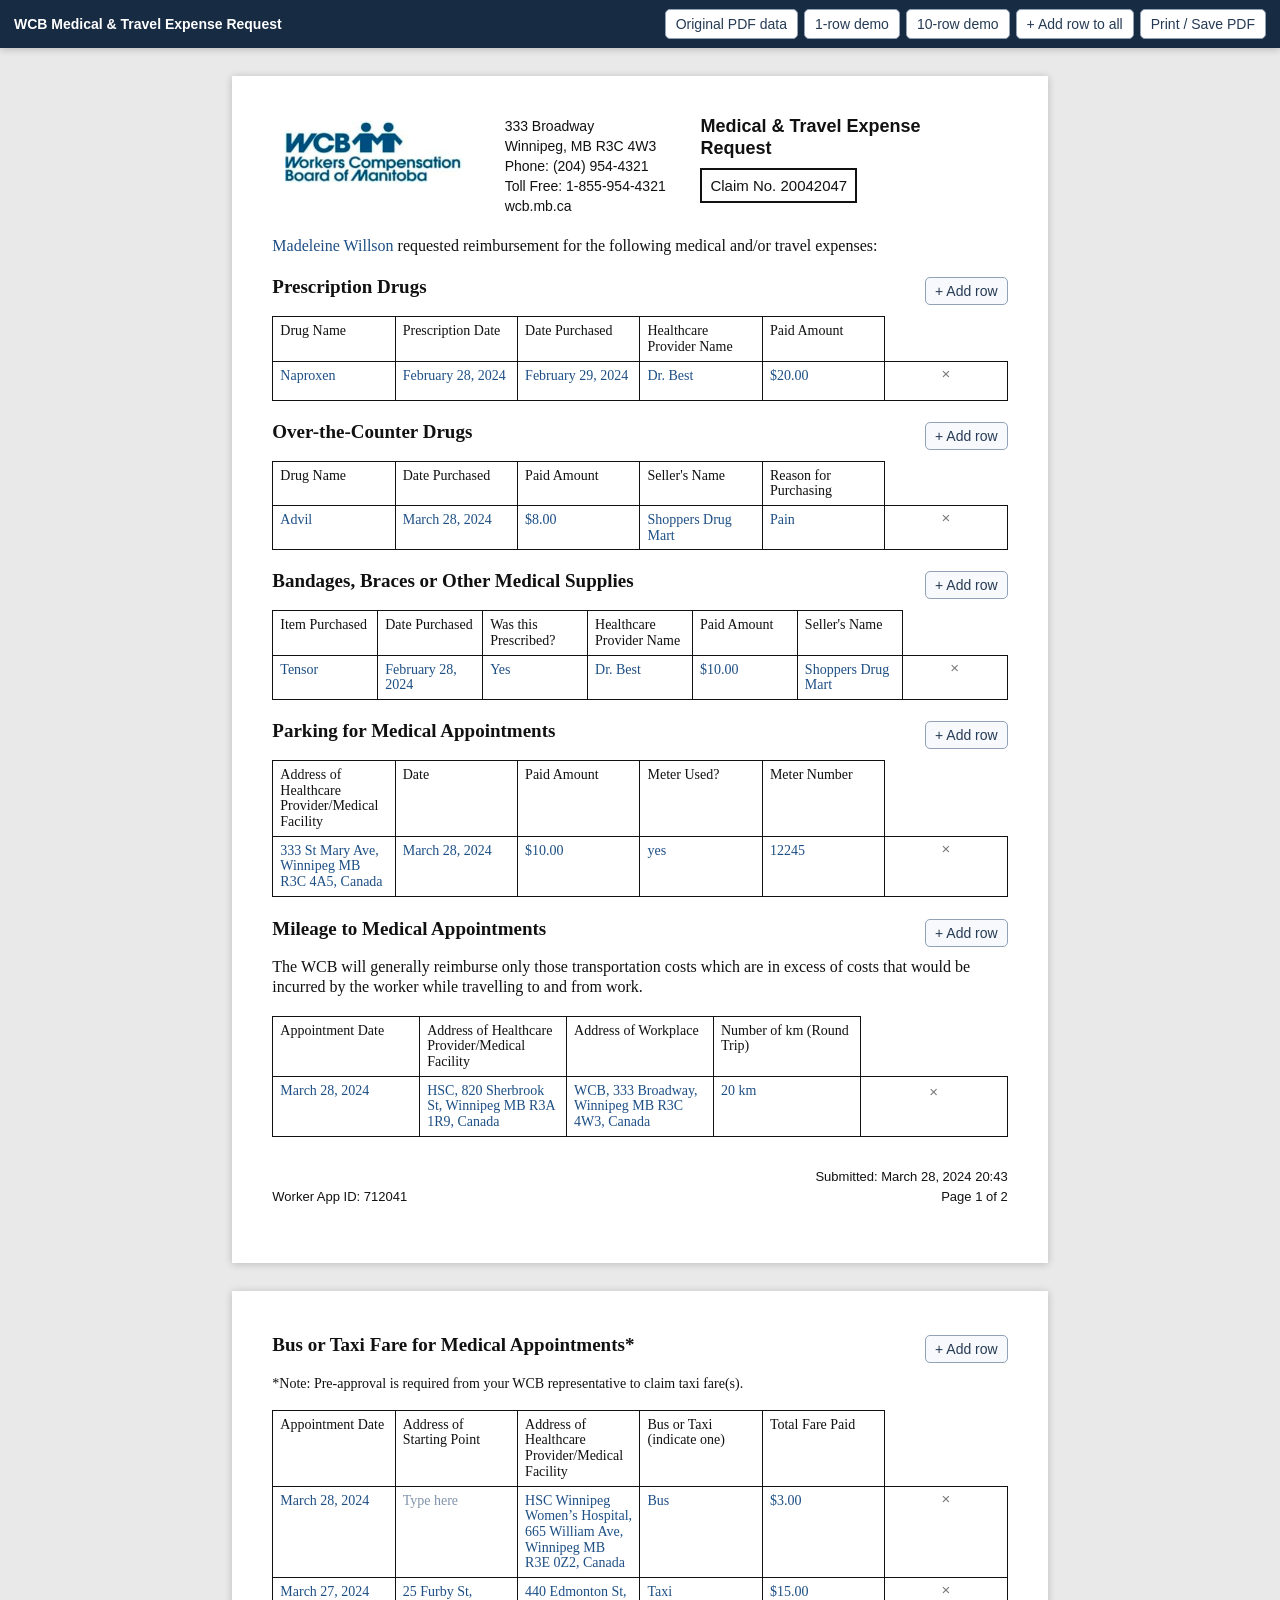
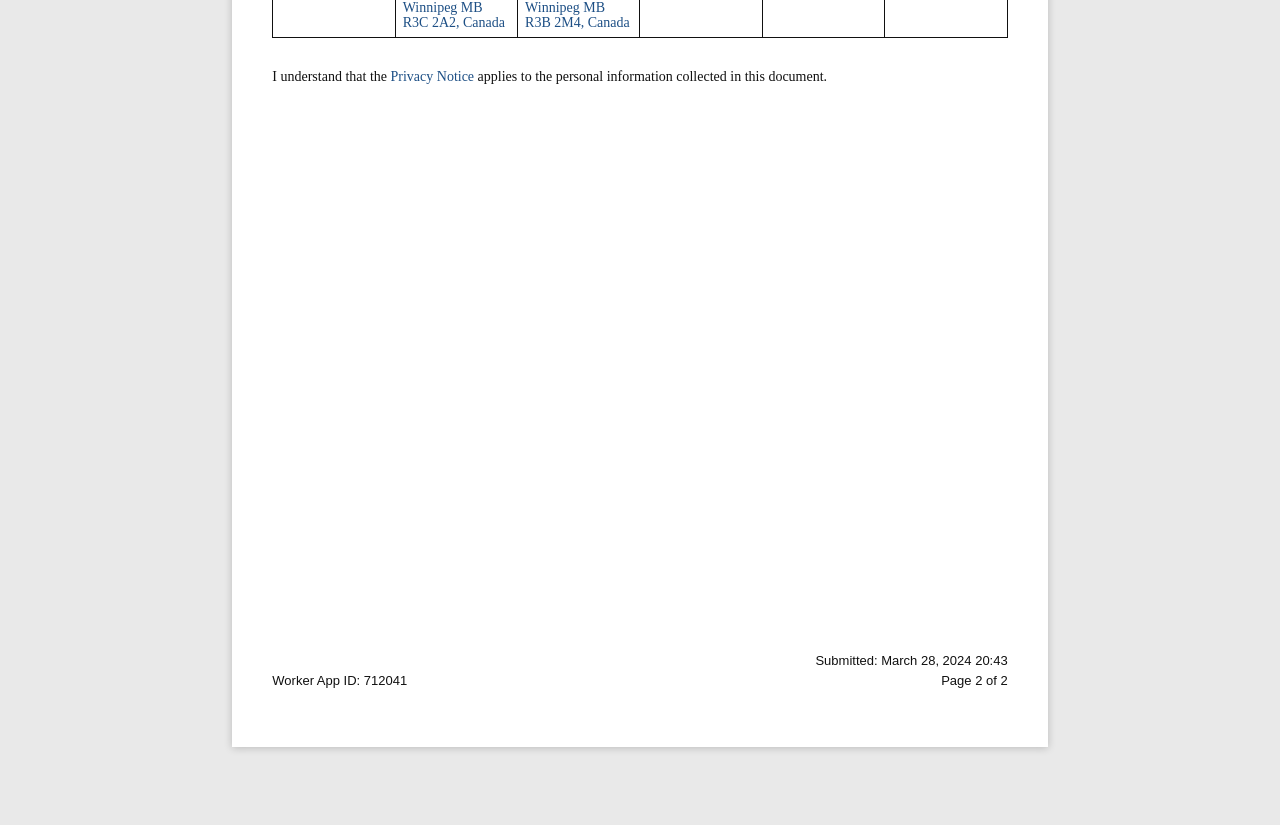
<file: index.html>
<!DOCTYPE html>
<html lang="en">
<head>
<meta charset="UTF-8">
<meta name="viewport" content="width=device-width, initial-scale=1.0">
<title>Medical & Travel Expense Request</title>
<link rel="stylesheet" href="styles.css">
</head>
<body>

<div class="toolbar">
  <div class="toolbar-title">WCB Medical &amp; Travel Expense Request</div>
  <div class="toolbar-actions">
    <button type="button" onclick="loadDataset('original')">Original PDF data</button>
    <button type="button" onclick="loadDataset('one')">1-row demo</button>
    <button type="button" onclick="loadDataset('ten')">10-row demo</button>
    <button type="button" onclick="addRowToAll()">+ Add row to all</button>
    <button type="button" onclick="window.print()">Print / Save PDF</button>
  </div>
</div>

<main id="document">
  <section class="pdf-page" id="page1">
    <header class="pdf-header">
      <div class="brand">
        <img src="assets/wcb-logo.png" alt="Workers Compensation Board of Manitoba">
      </div>
      <div class="contact">
        <div>333 Broadway</div>
        <div>Winnipeg, MB R3C 4W3</div>
        <div>Phone: (204) 954-4321</div>
        <div>Toll Free: 1-855-954-4321</div>
        <div>wcb.mb.ca</div>
      </div>
      <div class="title-block">
        <h1>Medical &amp; Travel Expense<br>Request</h1>
        <div class="claim-box">Claim No. 20042047</div>
      </div>
    </header>

    <p class="intro"><a>Madeleine Willson</a> requested reimbursement for the following medical and/or travel expenses:</p>

    <section class="expense-section" data-section="prescription">
      <div class="section-heading"><h2>Prescription Drugs</h2><button type="button" class="add-row" onclick="addRow('prescription')">+ Add row</button></div>
      <table><thead><tr><th>Drug Name</th><th>Prescription Date</th><th>Date Purchased</th><th>Healthcare Provider Name</th><th>Paid Amount</th></tr></thead><tbody id="prescription-body"></tbody></table>
    </section>

    <section class="expense-section" data-section="otc">
      <div class="section-heading"><h2>Over-the-Counter Drugs</h2><button type="button" class="add-row" onclick="addRow('otc')">+ Add row</button></div>
      <table><thead><tr><th>Drug Name</th><th>Date Purchased</th><th>Paid Amount</th><th>Seller's Name</th><th>Reason for Purchasing</th></tr></thead><tbody id="otc-body"></tbody></table>
    </section>

    <section class="expense-section" data-section="supplies">
      <div class="section-heading"><h2>Bandages, Braces or Other Medical Supplies</h2><button type="button" class="add-row" onclick="addRow('supplies')">+ Add row</button></div>
      <table><thead><tr><th>Item Purchased</th><th>Date Purchased</th><th>Was this Prescribed?</th><th>Healthcare Provider Name</th><th>Paid Amount</th><th>Seller's Name</th></tr></thead><tbody id="supplies-body"></tbody></table>
    </section>

    <section class="expense-section" data-section="parking">
      <div class="section-heading"><h2>Parking for Medical Appointments</h2><button type="button" class="add-row" onclick="addRow('parking')">+ Add row</button></div>
      <table><thead><tr><th>Address of Healthcare Provider/Medical Facility</th><th>Date</th><th>Paid Amount</th><th>Meter Used?</th><th>Meter Number</th></tr></thead><tbody id="parking-body"></tbody></table>
    </section>

    <section class="expense-section mileage-section" data-section="mileage">
      <div class="section-heading"><h2>Mileage to Medical Appointments</h2><button type="button" class="add-row" onclick="addRow('mileage')">+ Add row</button></div>
      <p class="explanation">The WCB will generally reimburse only those transportation costs which are in excess of costs that would be incurred by the worker while travelling to and from work.</p>
      <table><thead><tr><th>Appointment Date</th><th>Address of Healthcare Provider/Medical Facility</th><th>Address of Workplace</th><th>Number of km (Round Trip)</th></tr></thead><tbody id="mileage-body"></tbody></table>
    </section>

    <footer class="pdf-footer">
      <span>Worker App ID: 712041</span>
      <span>Submitted: March 28, 2024 20:43<br><strong>Page 1 of 2</strong></span>
    </footer>
  </section>

  <section class="pdf-page page2" id="page2">
    <section class="expense-section taxi-section" data-section="taxi">
      <div class="section-heading"><h2>Bus or Taxi Fare for Medical Appointments*</h2><button type="button" class="add-row" onclick="addRow('taxi')">+ Add row</button></div>
      <p class="taxi-note">*Note: Pre-approval is required from your WCB representative to claim taxi fare(s).</p>
      <table><thead><tr><th>Appointment Date</th><th>Address of Starting Point</th><th>Address of Healthcare Provider/Medical Facility</th><th>Bus or Taxi<br>(indicate one)</th><th>Total Fare Paid</th></tr></thead><tbody id="taxi-body"></tbody></table>
      <p class="privacy">I understand that the <a>Privacy Notice</a> applies to the personal information collected in this document.</p>
    </section>
    <footer class="pdf-footer">
      <span>Worker App ID: 712041</span>
      <span>Submitted: March 28, 2024 20:43<br><strong>Page 2 of 2</strong></span>
    </footer>
  </section>
</main>
<script src="script.js"></script>
</body>
</html>
</file>
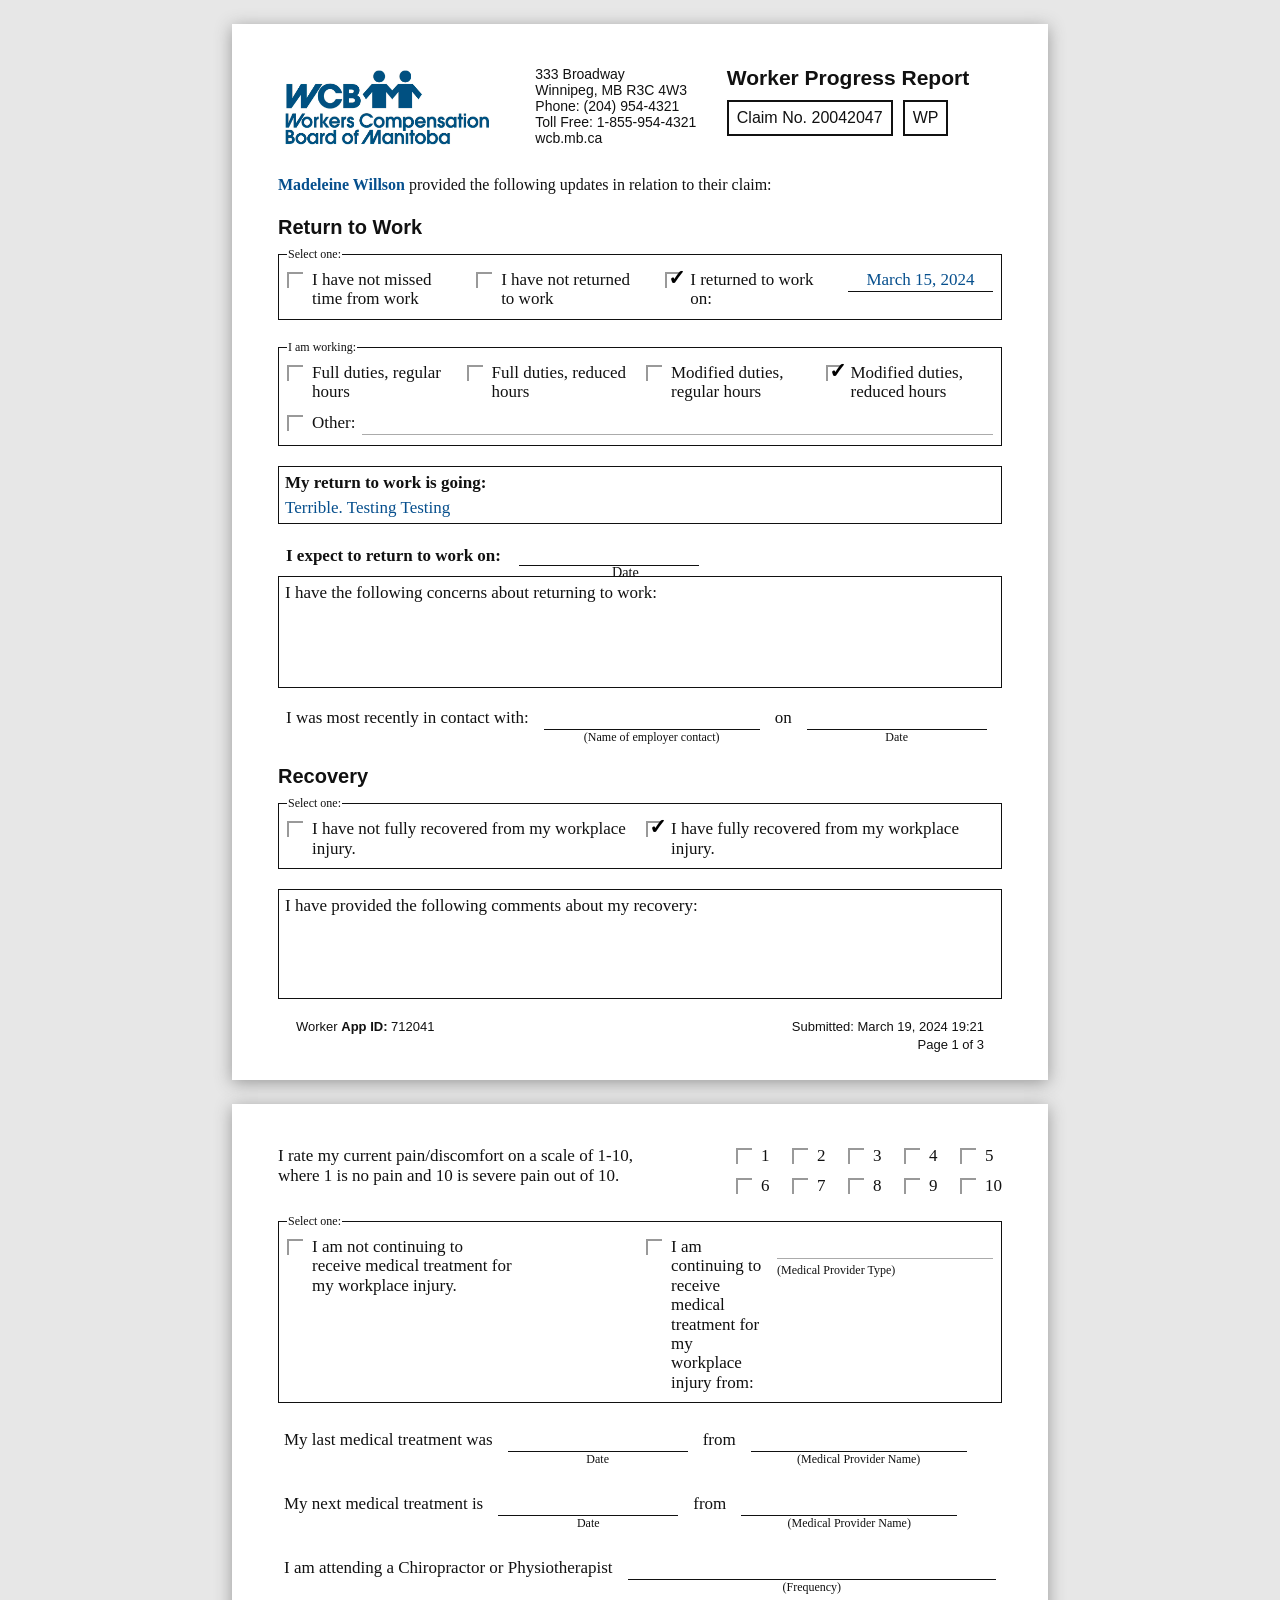
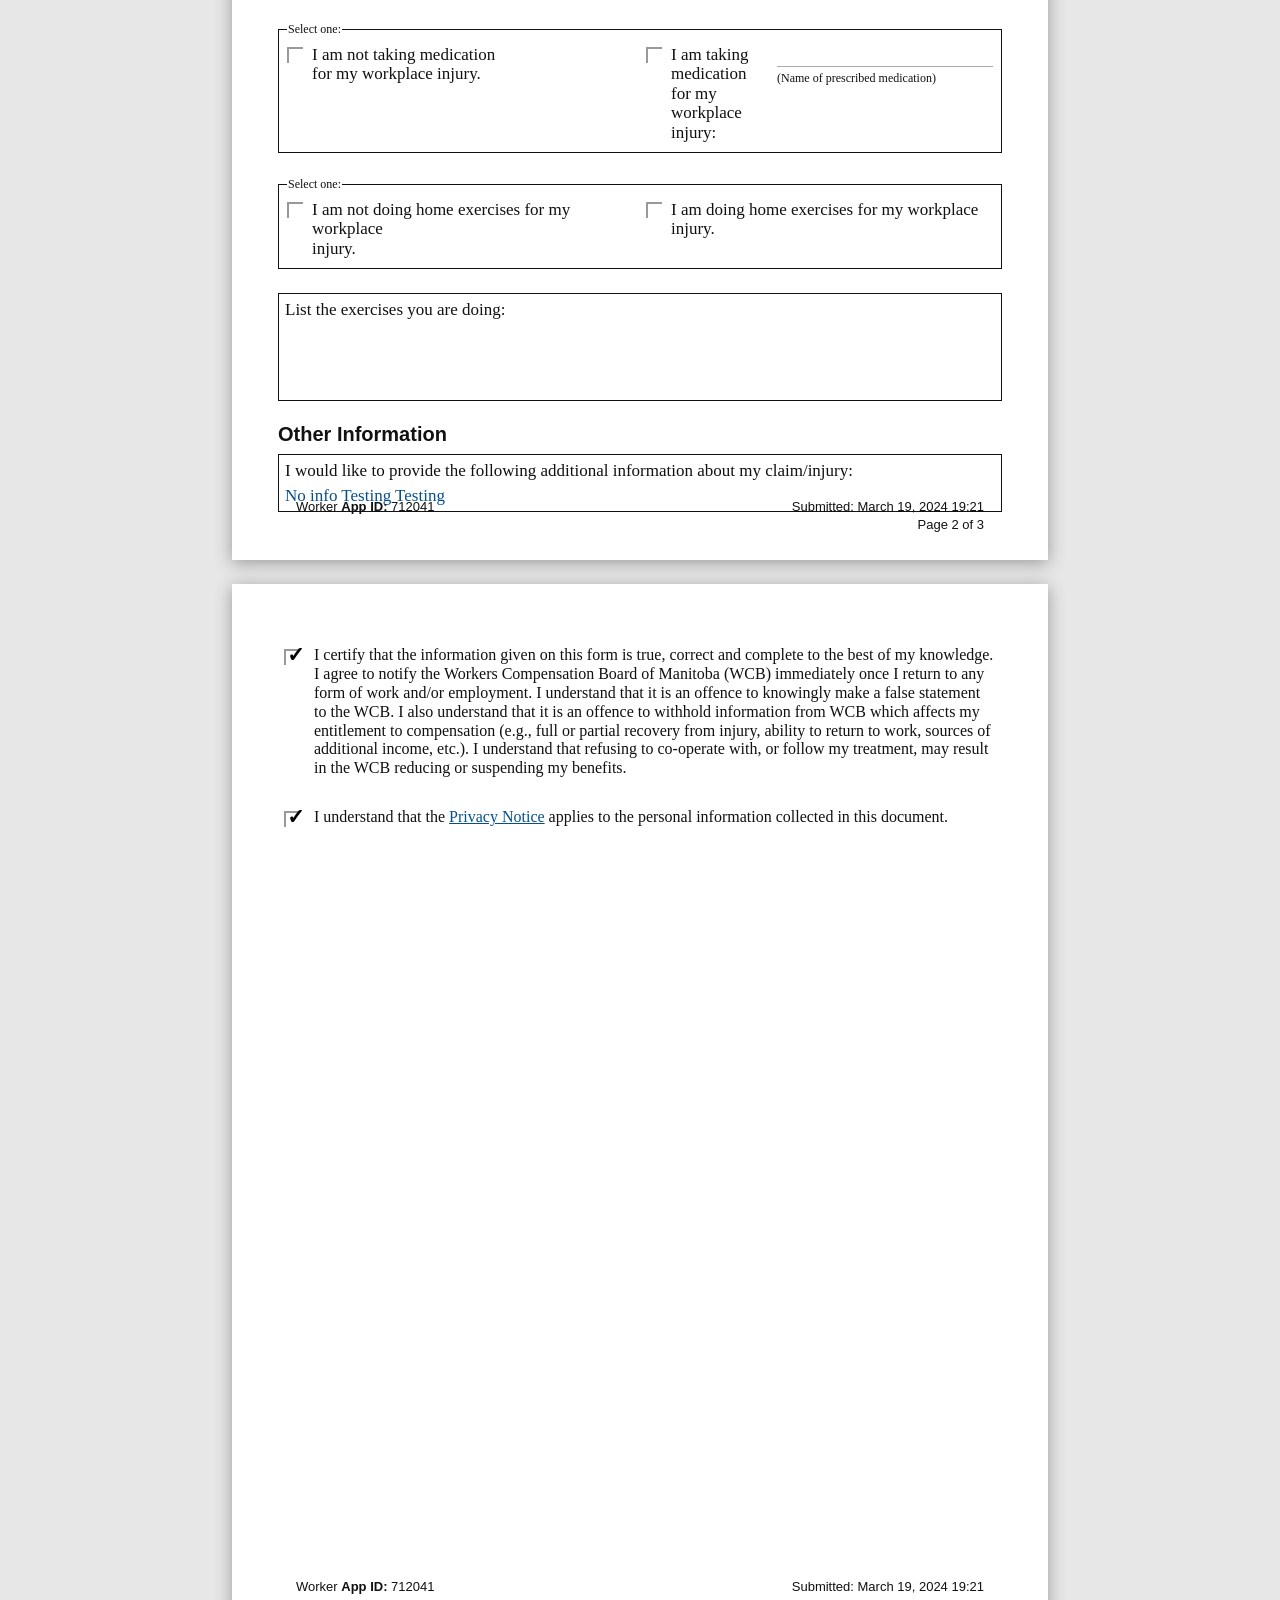
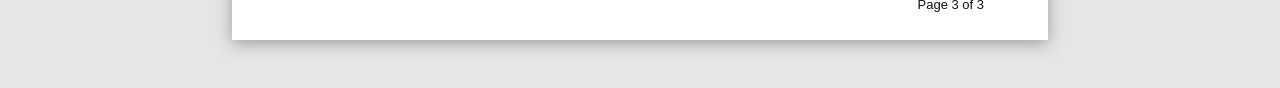
<file: exercise-2/index.html>
<!doctype html>
<html lang="en">
<head>
  <meta charset="utf-8">
  <meta name="viewport" content="width=device-width, initial-scale=1">
  <title>Worker Progress Report</title>
  <link rel="stylesheet" href="styles.css">
</head>
<body>
  <main class="document">
    <section class="page page-one">
      <header class="masthead">
        <div class="brand"><img src="assets/wcb-logo.png" alt="Workers Compensation Board of Manitoba"></div>
        <address>333 Broadway<br>Winnipeg, MB R3C 4W3<br>Phone: (204) 954-4321<br>Toll Free: 1-855-954-4321<br>wcb.mb.ca</address>
        <div class="title"><h1>Worker Progress Report</h1><div><b>Claim No. 20042047</b><b>WP</b></div></div>
      </header>

      <p><strong class="blue">Madeleine Willson</strong> provided the following updates in relation to their claim:</p>
      <h2>Return to Work</h2>
      <fieldset><legend>Select one:</legend>
        <div class="options cols-3" data-exclusive>
          <label><input type="checkbox"> I have not missed<br>time from work</label>
          <label><input type="checkbox"> I have not returned<br>to work</label>
          <label><input type="checkbox" checked data-toggle="return-date"> I returned to work on: <span class="line blue">March 15, 2024</span></label>
        </div>
      </fieldset>
      <fieldset><legend>I am working:</legend>
        <div class="options cols-4 work-options">
          <label><input type="checkbox"> Full duties, regular<br>hours</label>
          <label><input type="checkbox"> Full duties, reduced<br>hours</label>
          <label><input type="checkbox"> Modified duties,<br>regular hours</label>
          <label><input type="checkbox" checked> Modified duties,<br>reduced hours</label>
        </div>
        <label class="other"><input type="checkbox" data-toggle="other-work"> Other: <input id="other-work" class="text-line" type="text" disabled></label>
      </fieldset>
      <label class="box-label return-status">My return to work is going:<textarea>Terrible. Testing Testing</textarea></label>
      <div class="inline-row">I expect to return to work on: <span class="text-line short" aria-hidden="true"></span><small>Date</small></div>
      <label class="box-label tall">I have the following concerns about returning to work:<textarea></textarea></label>
      <div class="contact">I was most recently in contact with: <span><input class="text-line" type="text"><small>(Name of employer contact)</small></span> on <span><i class="text-line static-line" aria-hidden="true"></i><small>Date</small></span></div>
      <h2>Recovery</h2>
      <fieldset><legend>Select one:</legend>
        <div class="options cols-2" data-exclusive>
          <label><input type="checkbox"> I have not fully recovered from my workplace<br>injury.</label>
          <label><input type="checkbox" checked> I have fully recovered from my workplace<br>injury.</label>
        </div>
      </fieldset>
      <label class="box-label tall recovery">I have provided the following comments about my recovery:<textarea></textarea></label>
      <footer><span>Worker <b>App ID:</b> 712041</span><span>Submitted: March 19, 2024 19:21<br>Page 1 of 3</span></footer>
    </section>

    <section class="page page-two">
      <div class="pain"><span>I rate my current pain/discomfort on a scale of 1-10,<br>where 1 is no pain and 10 is severe pain out of 10.</span><div class="pain-grid" data-exclusive></div></div>
      <fieldset><legend>Select one:</legend><div class="options cols-2" data-exclusive>
        <label><input type="checkbox"> I am not continuing to<br>receive medical treatment for<br>my workplace injury.</label>
        <label><input type="checkbox" data-toggle="provider-type"> I am continuing to receive<br>medical treatment for my<br>workplace injury from: <span><input id="provider-type" class="text-line" type="text" disabled><small>(Medical Provider Type)</small></span></label>
      </div></fieldset>
      <div class="medical-row">My last medical treatment was <span><i class="text-line static-line" aria-hidden="true"></i><small>Date</small></span> from <span><input class="text-line" type="text"><small>(Medical Provider Name)</small></span></div>
      <div class="medical-row">My next medical treatment is <span><i class="text-line static-line" aria-hidden="true"></i><small>Date</small></span> from <span><input class="text-line" type="text"><small>(Medical Provider Name)</small></span></div>
      <div class="medical-row">I am attending a Chiropractor or Physiotherapist <span class="wide"><input class="text-line" type="text"><small>(Frequency)</small></span></div>
      <fieldset><legend>Select one:</legend><div class="options cols-2" data-exclusive>
        <label><input type="checkbox"> I am not taking medication<br>for my workplace injury.</label>
        <label><input type="checkbox" data-toggle="medication"> I am taking medication for my<br>workplace injury: <span><input id="medication" class="text-line" type="text" disabled><small>(Name of prescribed medication)</small></span></label>
      </div></fieldset>
      <fieldset><legend>Select one:</legend><div class="options cols-2" data-exclusive>
        <label><input type="checkbox"> I am not doing home exercises for my workplace<br>injury.</label>
        <label><input type="checkbox"> I am doing home exercises for my workplace<br>injury.</label>
      </div></fieldset>
      <label class="box-label tall exercises">List the exercises you are doing:<textarea></textarea></label>
      <h2>Other Information</h2>
      <label class="box-label">I would like to provide the following additional information about my claim/injury:<textarea>No info Testing Testing</textarea></label>
      <footer><span>Worker <b>App ID:</b> 712041</span><span>Submitted: March 19, 2024 19:21<br>Page 2 of 3</span></footer>
    </section>

    <section class="page page-three">
      <label class="cert"><input type="checkbox" checked> <span>I certify that the information given on this form is true, correct and complete to the best of my knowledge. I agree to notify the Workers Compensation Board of Manitoba (WCB) immediately once I return to any form of work and/or employment. I understand that it is an offence to knowingly make a false statement to the WCB. I also understand that it is an offence to withhold information from WCB which affects my entitlement to compensation (e.g., full or partial recovery from injury, ability to return to work, sources of additional income, etc.). I understand that refusing to co-operate with, or follow my treatment, may result in the WCB reducing or suspending my benefits.</span></label>
      <label class="cert"><input type="checkbox" checked> <span>I understand that the <a href="#">Privacy Notice</a> applies to the personal information collected in this document.</span></label>
      <footer><span>Worker <b>App ID:</b> 712041</span><span>Submitted: March 19, 2024 19:21<br>Page 3 of 3</span></footer>
    </section>
  </main>
  <script src="script.js"></script>
</body>
</html>
</file>
<file: styles.css>
* {
    box-sizing: border-box;
}

html,
body {
    margin: 0;
    padding: 0;
    background: #e9e9e9;
    color: #111;
}

body {
    font-family: "Times New Roman", Times, serif;
}

.toolbar {
    position: sticky;
    top: 0;
    z-index: 20;
    display: flex;
    justify-content: space-between;
    align-items: center;
    gap: 14px;
    padding: 9px 14px;
    background: #172b43;
    color: #fff;
    font-family: Arial, Helvetica, sans-serif;
    box-shadow: 0 2px 7px rgba(0, 0, 0, 0.18);
}

.toolbar-title {
    font-size: 14px;
    font-weight: 700;
    white-space: nowrap;
}

.toolbar-actions {
    display: flex;
    gap: 6px;
    flex-wrap: wrap;
    justify-content: flex-end;
}

.toolbar button,
.add-row {
    font: 14px Arial, Helvetica, sans-serif;
    color: #263b55;
    background: #fff;
    border: 1px solid #91a1b7;
    border-radius: 5px;
    padding: 6px 10px;
    cursor: pointer;
}

.toolbar button:hover,
.add-row:hover {
    background: #edf3fa;
}

#document {
    padding: 28px 0 50px;
}

.pdf-page {
    position: relative;
    width: 8.5in;
    min-height: 11in;
    margin: 0 auto 28px;
    background: #fff;
    padding: 0.42in 0.42in 0.58in;
    box-shadow: 0 1px 8px rgba(0, 0, 0, 0.2);
    display: flex;
    flex-direction: column;
}

.pdf-header {
    display: grid;
    grid-template-columns: 2.42in 2.02in 1fr;
    align-items: start;
    min-height: 1.25in;
}

.brand {
    padding-top: 0;
}

.brand img {
    display: block;
    width: 2.05in;
    height: auto;
    max-height: 1.05in;
    object-fit: contain;
    object-position: left top;
}

.contact {
    font-family: Arial, Helvetica, sans-serif;
    font-size: 14px;
    line-height: 1.43;
    padding-top: 0;
    white-space: nowrap;
}

.title-block {
    padding-left: 0.02in;
}

.title-block h1 {
    font-family: Arial, Helvetica, sans-serif;
    font-size: 18px;
    line-height: 1.18;
    margin: 0 0 9px;
    font-weight: 700;
}

.claim-box {
    display: inline-block;
    border: 2px solid #111;
    padding: 7px 8px;
    font-family: Arial, Helvetica, sans-serif;
    font-size: 15px;
}

.intro {
    font-size: 16px;
    margin: 0 0 21px;
    line-height: 1.25;
}

.intro a,
.pdf-page a {
    color: #1d4f85;
}

.expense-section {
    margin: 0 0 21px;
}

.section-heading {
    display: flex;
    justify-content: space-between;
    align-items: flex-start;
    margin-bottom: 11px;
}

.section-heading h2 {
    font-size: 19px;
    line-height: 1.08;
    margin: 0;
    font-weight: 700;
}

.add-row {
    flex: none;
    margin-left: 10px;
    padding: 5px 9px;
    background: #f7f9fc;
}

table {
    width: 100%;
    border-collapse: collapse;
    table-layout: fixed;
    font-size: 14px;
}

th,
td {
    border: 1px solid #111;
    text-align: left;
    vertical-align: top;
    padding: 6px 7px;
    line-height: 1.12;
    min-height: 39px;
    height: 39px;
    overflow-wrap: anywhere;
}

th {
    font-weight: 400;
    background: #fff;
}

td.editable {
    color: #1d4f85;
    cursor: text;
}

.cell-editor {
    display: block;
    width: 100%;
    min-height: 24px;
    outline: none;
    white-space: pre-wrap;
    overflow-wrap: anywhere;
    color: #1d4f85;
}

.cell-editor:empty:before {
    content: attr(data-placeholder);
    color: #8093aa;
}

.cell-editor:focus {
    outline: 1px solid #9bb2cf;
    outline-offset: -1px;
}

td.row-actions {
    width: 28px;
    padding: 3px;
    text-align: center;
}

.remove-row {
    border: 0;
    background: none;
    color: #777;
    font-size: 15px;
    cursor: pointer;
    line-height: 1;
}

.remove-row:hover {
    color: #b00000;
}

.explanation {
    font-size: 16px;
    line-height: 1.28;
    margin: -1px 0 18px;
}

.mileage-section {
    margin-top: 1px;
    margin-bottom: 0;
}

.mileage-section table th,
.mileage-section table td {
    padding-top: 6px;
    padding-bottom: 6px;
}

.pdf-footer {
    margin-top: auto;
    display: flex;
    justify-content: space-between;
    align-items: flex-end;
    font-family: Arial, Helvetica, sans-serif;
    font-size: 13px;
    line-height: 1.55;
    padding-top: 30px;
}

.pdf-footer span:last-child {
    text-align: right;
}

.pdf-footer strong {
    font-weight: 400;
}

.page2 {
    padding-top: 0.46in;
}

.taxi-section {
    margin: 0;
}

.taxi-section .section-heading {
    margin-bottom: 13px;
}

.taxi-note {
    font-size: 14px;
    margin: 0 0 18px;
}

.privacy {
    font-size: 14px;
    margin: 31px 0 0;
}

@media screen and (max-width: 900px) {

    .toolbar {
        position: static;
        align-items: flex-start;
        flex-direction: column;
    }

    .toolbar-actions {
        justify-content: flex-start;
    }

    #document {
        padding: 12px;
    }

    .pdf-page {
        width: 100%;
        min-height: auto;
        padding: 35px 30px 45px;
    }

    .pdf-header {
        grid-template-columns: 1fr 1fr;
        gap: 15px;
    }

    .title-block {
        grid-column: 1 / -1;
    }
}

@media print {

    @page {
        size: Letter;
        margin: 0;
    }

    html,
    body {
        background: #fff;
    }

    .toolbar {
        display: none !important;
    }

    #document {
        padding: 0;
    }

    .pdf-page {
        width: 8.5in;
        height: 11in;
        min-height: 11in;
        max-height: 11in;
        margin: 0;
        padding: 0.42in 0.42in 0.58in;
        box-shadow: none;
        overflow: hidden;
        break-before: avoid;
        page-break-before: avoid;
        break-after: page;
        page-break-after: always;
    }

    .pdf-page:last-child {
        break-after: auto;
        page-break-after: auto;
    }

    .add-row,
    .row-actions {
        display: none !important;
    }

    .cell-editor {
        outline: none !important;
    }
}


/* Print pagination fix: keep each designed form sheet exactly one Letter page. */

@media print {

    .pdf-page {
        height: 11in !important;
        min-height: 11in !important;
        max-height: 11in !important;
        overflow: hidden !important;
        margin: 0 !important;
        break-after: page !important;
        page-break-after: always !important;
        break-before: avoid !important;
        page-break-before: avoid !important;
    }

    .pdf-page:last-child {
        break-after: auto !important;
        page-break-after: auto !important;
    }
}
</file>
<file: exercise-2/styles.css>
:root{--blue:#00558b;--ink:#111}*{box-sizing:border-box}body{margin:0;background:#e7e7e7;color:var(--ink);font-family:Georgia,"Times New Roman",serif;font-size:16px}.document{padding:24px}.page{position:relative;width:816px;height:1056px;margin:0 auto 24px;padding:42px 46px 52px;background:#fff;box-shadow:0 3px 16px #999;overflow:hidden}.masthead{display:grid;grid-template-columns:2fr 1.45fr 2.3fr;gap:18px;align-items:start}.brand img{display:block;width:218px;height:auto}.masthead address{font-style:normal;font-family:"Century Gothic","Avenir Next",Arial,sans-serif;font-size:14px;line-height:1.15}.title h1{font-family:"Century Gothic","Avenir Next",Arial,sans-serif;font-size:21px;font-weight:700;margin:0 0 10px}.title>div{display:flex;gap:10px}.title b{border:2px solid;padding:7px 8px;font-family:Arial,sans-serif;font-weight:400;font-size:16px}.blue,a{color:#064f8d}.page p{margin:16px 0 22px}h2{font-family:"Century Gothic","Avenir Next",Arial,sans-serif;font-size:20px;font-weight:700;margin:16px 0 8px}fieldset{border:1.5px solid;padding:8px 8px 10px;margin:0 0 20px}legend{padding:0 1px;font-size:12px}.options{display:grid;gap:12px}.cols-2{grid-template-columns:1fr 1fr}.cols-3{grid-template-columns:1fr 1fr 1.85fr}.cols-4{grid-template-columns:repeat(4,1fr)}label{cursor:pointer}.options label,.other{display:flex;align-items:flex-start;gap:7px;font-size:17px;line-height:1.14}input[type=checkbox]{appearance:none;width:16px;height:16px;flex:0 0 16px;margin:2px 2px 0 0;border:0;border-left:2px solid #999;border-top:2px solid #999;background:#fff;cursor:pointer;position:relative}input[type=checkbox]:checked:after{content:"✓";position:absolute;left:1px;top:-7px;font-family:Arial,sans-serif;font-size:21px;font-weight:900;line-height:21px;color:#000}.line,.text-line{display:inline-block;border:0;border-bottom:1.5px solid #111;background:transparent;min-width:145px;height:22px;font:inherit;padding:0 3px}.line{margin-left:12px;text-align:center}.static-line{display:block}.text-line:disabled{opacity:.35}.other{margin-top:12px}.other .text-line{flex:1}.box-label{display:block;border:1.5px solid;padding:6px;margin:0 0 20px;font-size:17px}.return-status{font-weight:700}.box-label textarea{display:block;border:0;resize:none;width:100%;height:24px;padding:5px 0 0;background:transparent;color:#064f8d;font:17px Georgia,"Times New Roman",serif}.box-label.tall{height:112px}.box-label.tall textarea{height:76px}.inline-row{display:flex;align-items:end;gap:18px;margin:5px 8px 10px;font-size:17px;font-weight:700}.inline-row small{margin-left:-105px;transform:translateY(15px);font-weight:400}.short{width:180px}.contact,.medical-row{display:flex;align-items:flex-start;gap:15px;margin:20px 8px;font-size:17px}.contact span,.medical-row span{display:flex;flex-direction:column;text-align:center;min-width:180px}.contact small,.medical-row small,.options small{font-size:12px}.recovery{height:110px!important}footer{position:absolute;left:64px;right:64px;bottom:26px;display:flex;justify-content:space-between;text-align:right;font-family:Arial,sans-serif;font-size:13px;line-height:1.4}.pain{display:flex;justify-content:space-between;gap:22px;font-size:17px;margin-bottom:18px}.pain-grid{display:grid;grid-template-columns:repeat(5,42px);gap:10px 14px}.pain-grid label{display:flex;gap:7px}.page-two fieldset{margin-bottom:24px}.page-two .options label{font-size:17px}.page-two .medical-row{margin:27px 6px}.page-two .medical-row .wide{flex:1}.exercises{height:108px!important}.page-two h2{margin-top:22px}.cert{display:flex;align-items:flex-start;gap:12px;font-size:16px;line-height:1.18;margin:20px 6px 30px}.cert input{margin-top:3px}.cert span{flex:1}@media(max-width:600px){.document{padding:0}.page{width:816px;min-height:1056px;margin:0;box-shadow:none}.document{overflow-x:auto}}@media print{body{background:#fff}.document{padding:0}.page{margin:0;box-shadow:none;page-break-after:always}@page{size:letter;margin:0}}
</file>
